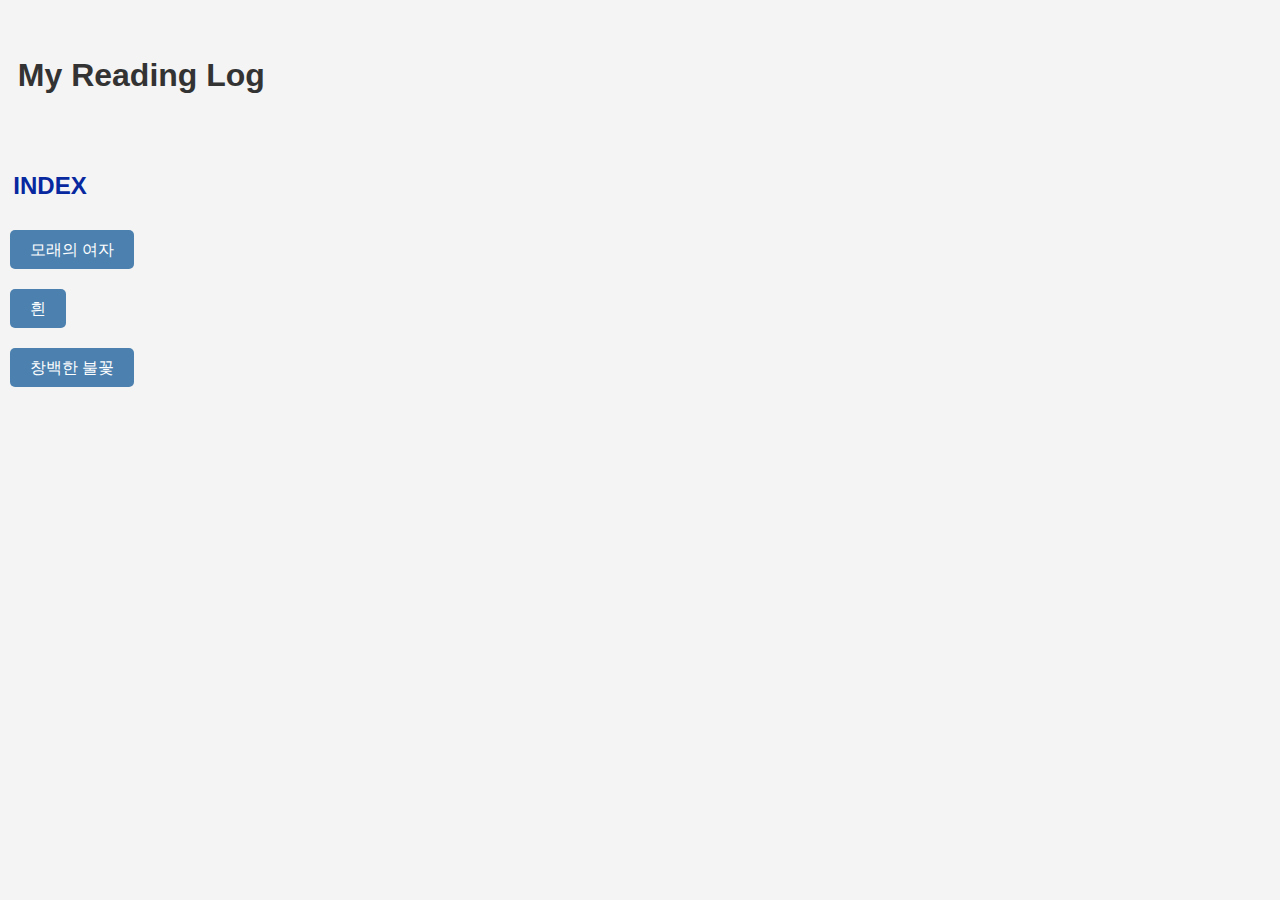
<file: index.html>
<!DOCTYPE html>
<html>
<head>
    <title>My Reading Log</title>
    <link rel="stylesheet" type="text/css" href="styles.css">
    <meta charset = "utf-8"> 
</head>
<body>
<br><br>
<h1>&nbsp;&nbsp;My Reading Log</h1>
<br><br>
<h2>&nbsp;&nbsp;INDEX</h2>
<p></p>
<!-- 하이퍼링크를 버튼처럼 스타일링 -->
<p>
    <a href="womaninthedunes.html" class="button">모래의 여자</a><br>
    <a href="thewhitebook.html" class="button">흰</a><br>
    <a href="palefire.html" class="button">창백한 불꽃</a><br>
</p>
</body>
</html>
</file>
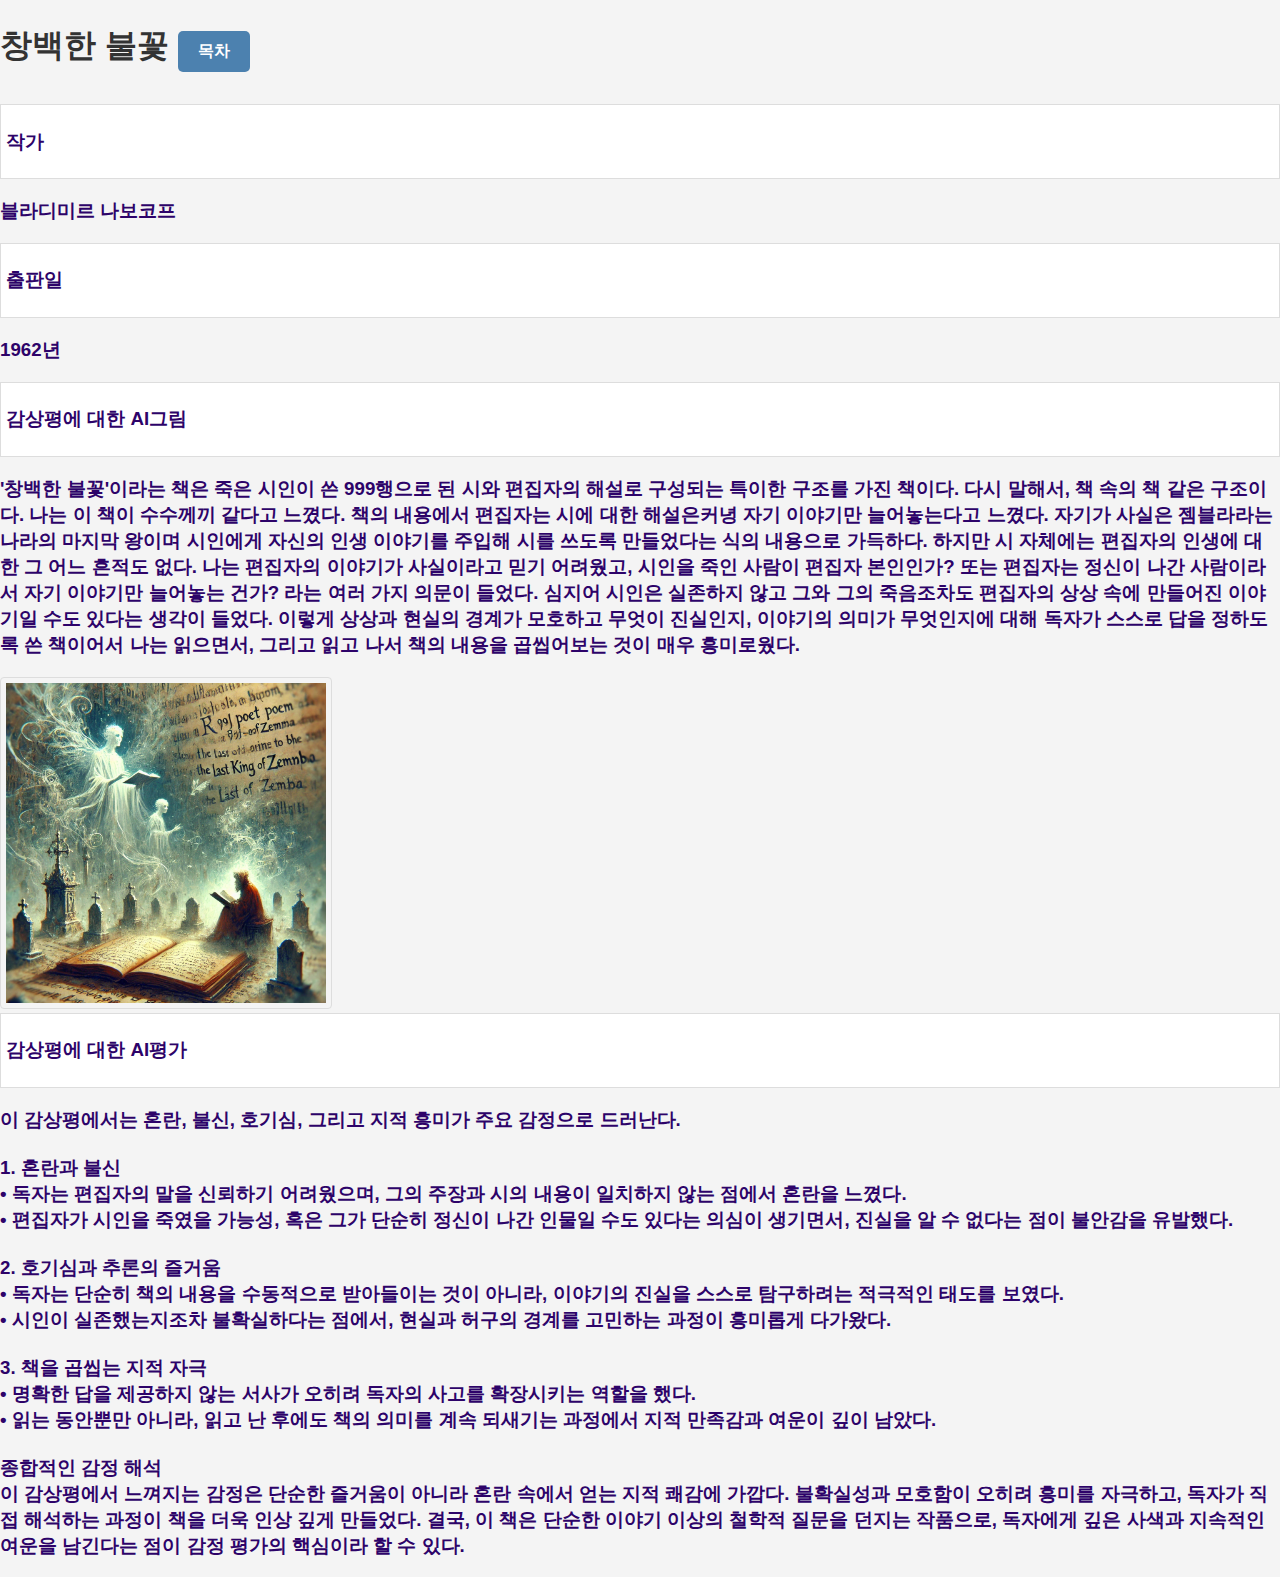
<file: palefire.html>
<!DOCTYPE html>
<html>
<head>
    <title>창백한 불꽃</title>
    <link rel="stylesheet" type="text/css" href="styles.css">
    <meta charset = "utf-8"> 
</head>
<body>

<h1>
    창백한 불꽃
    <a href="index.html" class="button">목차</a>
</h1>

<ul>
    <li><h3>작가</h3></li>
    <h3>블라디미르 나보코프</h3>
    <li><h3>출판일</h3></li>
    <h3>1962년</h3>
    <li><h3>감상평에 대한 AI그림</h3></li>
    <h3>'창백한 불꽃'이라는 책은 죽은 시인이 쓴 999행으로 된 시와 편집자의 해설로 구성되는 특이한 구조를 가진 책이다. 다시 말해서, 책 속의 책 같은 구조이다. 나는 이 책이 수수께끼 같다고 느꼈다. 책의 내용에서 편집자는 시에 대한 해설은커녕 자기 이야기만 늘어놓는다고 느꼈다. 자기가 사실은 젬블라라는 나라의 마지막 왕이며 시인에게 자신의 인생 이야기를 주입해 시를 쓰도록 만들었다는 식의 내용으로 가득하다. 하지만 시 자체에는 편집자의 인생에 대한 그 어느 흔적도 없다. 나는 편집자의 이야기가 사실이라고 믿기 어려웠고, 시인을 죽인 사람이 편집자 본인인가? 또는 편집자는 정신이 나간 사람이라서 자기 이야기만 늘어놓는 건가? 라는 여러 가지 의문이 들었다. 심지어 시인은 실존하지 않고 그와 그의 죽음조차도 편집자의 상상 속에 만들어진 이야기일 수도 있다는 생각이 들었다. 이렇게 상상과 현실의 경계가 모호하고 무엇이 진실인지, 이야기의 의미가 무엇인지에 대해 독자가 스스로 답을 정하도록 쓴 책이어서 나는 읽으면서, 그리고 읽고 나서 책의 내용을 곱씹어보는 것이 매우 흥미로웠다. <br> 
    </h3>
    <img src="palefire.png" alt=창백한불꽃">
    <li><h3>감상평에 대한 AI평가</h3></li>
    <h3>이 감상평에서는 혼란, 불신, 호기심, 그리고 지적 흥미가 주요 감정으로 드러난다.<br><br>
    1.  혼란과 불신<br>
    •   독자는 편집자의 말을 신뢰하기 어려웠으며, 그의 주장과 시의 내용이 일치하지 않는 점에서 혼란을 느꼈다.<br>
    •   편집자가 시인을 죽였을 가능성, 혹은 그가 단순히 정신이 나간 인물일 수도 있다는 의심이 생기면서, 진실을 알 수 없다는 점이 불안감을 유발했다.<br><br>
    2.  호기심과 추론의 즐거움<br>
    •   독자는 단순히 책의 내용을 수동적으로 받아들이는 것이 아니라, 이야기의 진실을 스스로 탐구하려는 적극적인 태도를 보였다.<br>
    •   시인이 실존했는지조차 불확실하다는 점에서, 현실과 허구의 경계를 고민하는 과정이 흥미롭게 다가왔다.<br><br>
    3.  책을 곱씹는 지적 자극<br>
    •   명확한 답을 제공하지 않는 서사가 오히려 독자의 사고를 확장시키는 역할을 했다.<br>
    •   읽는 동안뿐만 아니라, 읽고 난 후에도 책의 의미를 계속 되새기는 과정에서 지적 만족감과 여운이 깊이 남았다.<br><br>

종합적인 감정 해석<br>

이 감상평에서 느껴지는 감정은 단순한 즐거움이 아니라 혼란 속에서 얻는 지적 쾌감에 가깝다. 불확실성과 모호함이 오히려 흥미를 자극하고, 독자가 직접 해석하는 과정이 책을 더욱 인상 깊게 만들었다. 결국, 이 책은 단순한 이야기 이상의 철학적 질문을 던지는 작품으로, 독자에게 깊은 사색과 지속적인 여운을 남긴다는 점이 감정 평가의 핵심이라 할 수 있다.<br>
        
    </h3>
</ul>

</body>
</html>
</file>
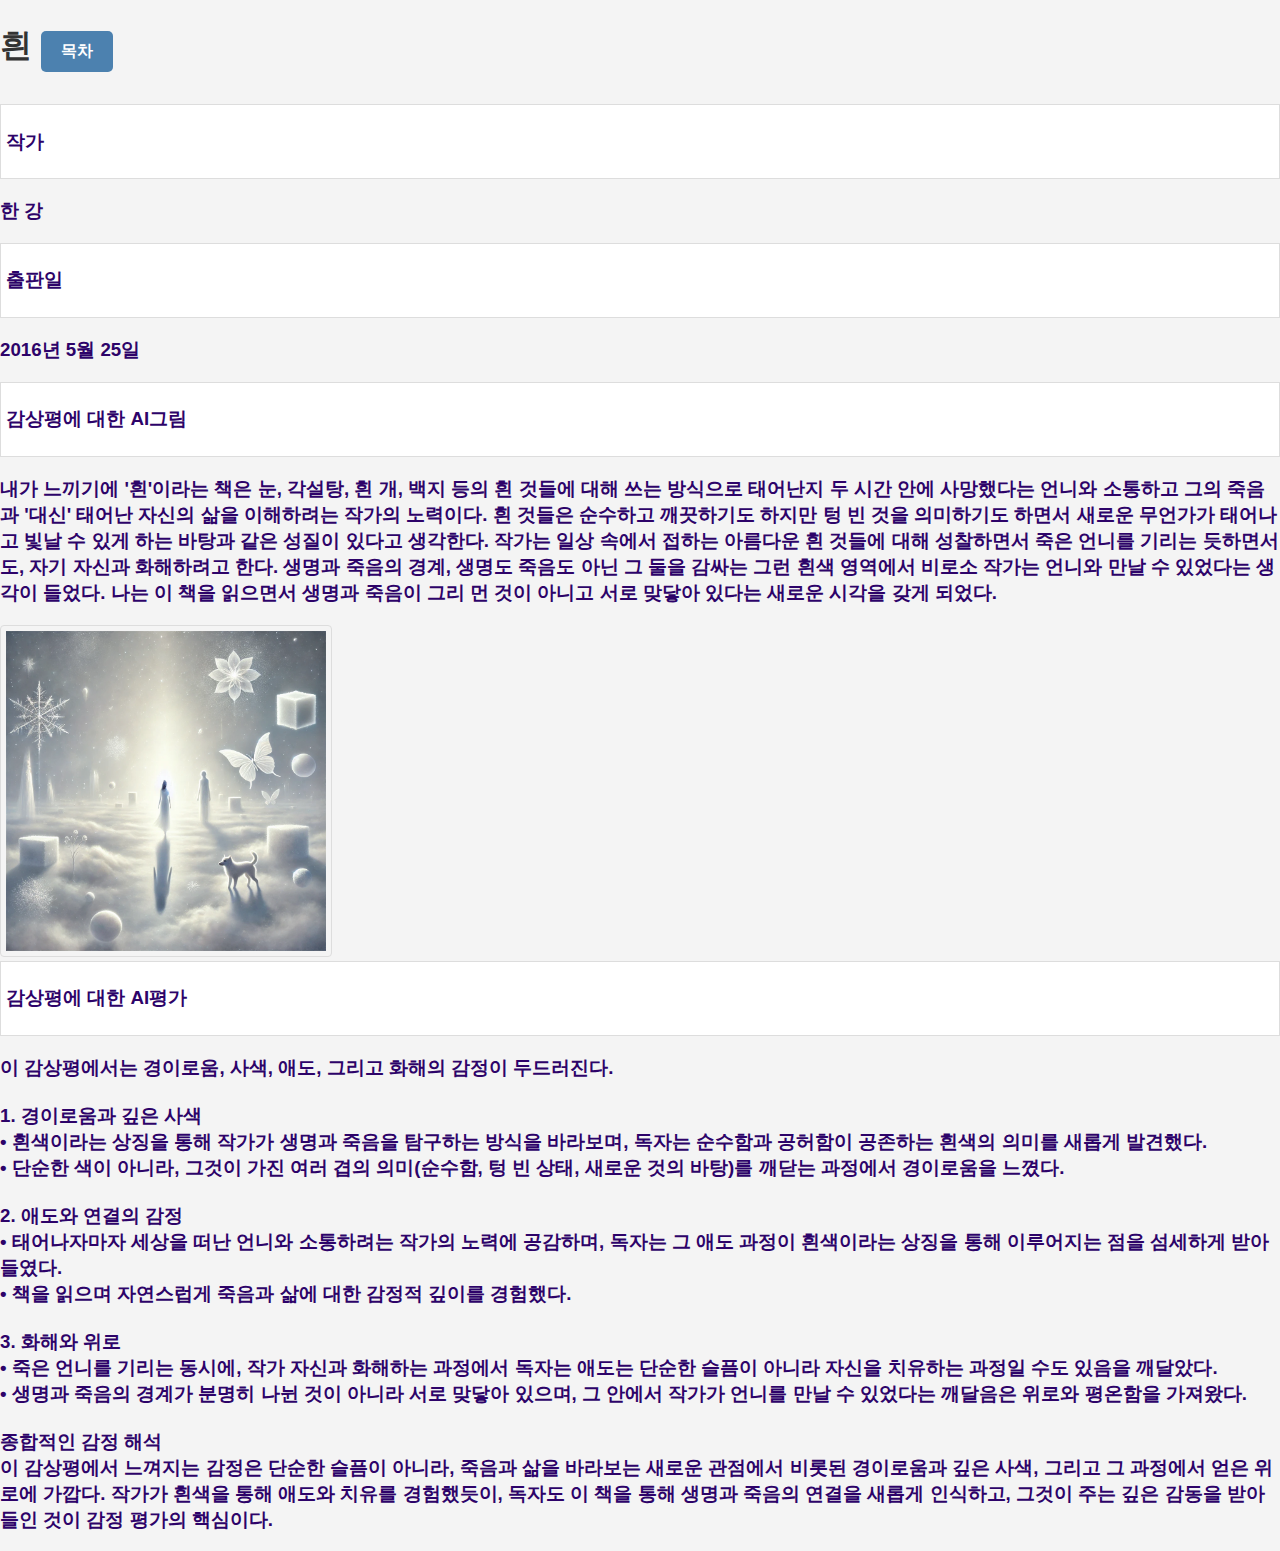
<file: thewhitebook.html>
<!DOCTYPE html>
<html>
<head>
    <title>흰</title>
    <link rel="stylesheet" type="text/css" href="styles.css">
    <meta charset = "utf-8"> 
</head>
<body>

<h1>
    흰
    <a href="index.html" class="button">목차</a>
</h1>

<ul>
    <li><h3>작가</h3></li>
    <h3>한 강</h3>
    <li><h3>출판일</h3></li>
    <h3>2016년 5월 25일</h3>
    <li><h3>감상평에 대한 AI그림</h3></li>
    <h3>내가 느끼기에 '흰'이라는 책은 눈, 각설탕, 흰 개, 백지 등의 흰 것들에 대해 쓰는 방식으로 태어난지 두 시간 안에 사망했다는 언니와 소통하고 그의 죽음과 '대신' 태어난 자신의 삶을 이해하려는 작가의 노력이다. 흰 것들은 순수하고 깨끗하기도 하지만 텅 빈 것을 의미하기도 하면서 새로운 무언가가 태어나고 빛날 수 있게 하는 바탕과 같은 성질이 있다고 생각한다. 작가는 일상 속에서 접하는 아름다운 흰 것들에 대해 성찰하면서 죽은 언니를 기리는 듯하면서도, 자기 자신과 화해하려고 한다. 생명과 죽음의 경계, 생명도 죽음도 아닌 그 둘을 감싸는 그런 흰색 영역에서 비로소 작가는 언니와 만날 수 있었다는 생각이 들었다. 나는 이 책을 읽으면서 생명과 죽음이 그리 먼 것이 아니고 서로 맞닿아 있다는 새로운 시각을 갖게 되었다. <br> 
    </h3>
    <img src="white.png" alt=흰">
    <li><h3>감상평에 대한 AI평가</h3></li>
    <h3>이 감상평에서는 경이로움, 사색, 애도, 그리고 화해의 감정이 두드러진다.<br><br>
    1.  경이로움과 깊은 사색<br>
    •   흰색이라는 상징을 통해 작가가 생명과 죽음을 탐구하는 방식을 바라보며, 독자는 순수함과 공허함이 공존하는 흰색의 의미를 새롭게 발견했다.<br>
    •   단순한 색이 아니라, 그것이 가진 여러 겹의 의미(순수함, 텅 빈 상태, 새로운 것의 바탕)를 깨닫는 과정에서 경이로움을 느꼈다.<br><br>
    2.  애도와 연결의 감정<br>
    •   태어나자마자 세상을 떠난 언니와 소통하려는 작가의 노력에 공감하며, 독자는 그 애도 과정이 흰색이라는 상징을 통해 이루어지는 점을 섬세하게 받아들였다.<br>
    •   책을 읽으며 자연스럽게 죽음과 삶에 대한 감정적 깊이를 경험했다.<br><br>
    3.  화해와 위로<br>
    •   죽은 언니를 기리는 동시에, 작가 자신과 화해하는 과정에서 독자는 애도는 단순한 슬픔이 아니라 자신을 치유하는 과정일 수도 있음을 깨달았다.<br>
    •   생명과 죽음의 경계가 분명히 나뉜 것이 아니라 서로 맞닿아 있으며, 그 안에서 작가가 언니를 만날 수 있었다는 깨달음은 위로와 평온함을 가져왔다.<br><br>

종합적인 감정 해석<br>

이 감상평에서 느껴지는 감정은 단순한 슬픔이 아니라, 죽음과 삶을 바라보는 새로운 관점에서 비롯된 경이로움과 깊은 사색, 그리고 그 과정에서 얻은 위로에 가깝다. 작가가 흰색을 통해 애도와 치유를 경험했듯이, 독자도 이 책을 통해 생명과 죽음의 연결을 새롭게 인식하고, 그것이 주는 깊은 감동을 받아들인 것이 감정 평가의 핵심이다.<br>
        
    </h3>
</ul>

</body>
</html>
</file>
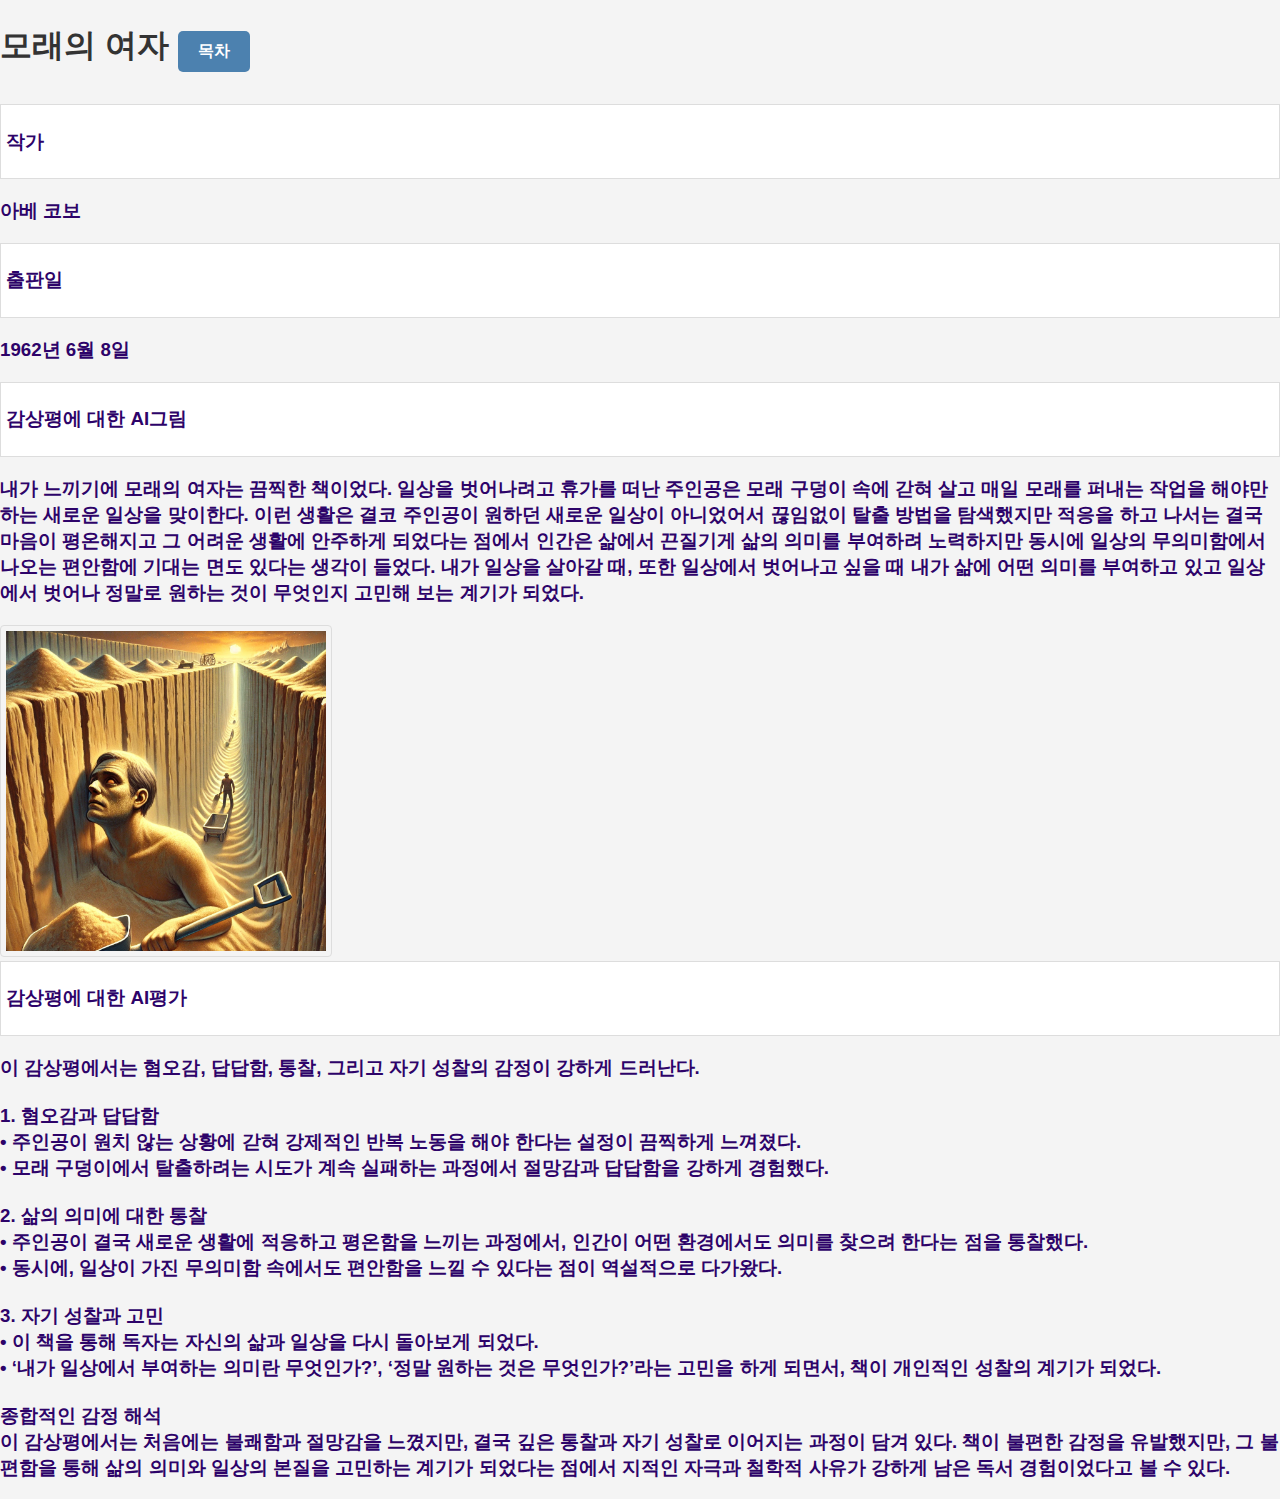
<file: womaninthedunes.html>
<!DOCTYPE html>
<html>
<head>
    <title>모래의 여자</title>
    <link rel="stylesheet" type="text/css" href="styles.css">
    <meta charset = "utf-8"> 
</head>
<body>

<h1>
    모래의 여자
    <a href="index.html" class="button">목차</a>
</h1>

<ul>
    <li><h3>작가</h3></li>
    <h3>아베 코보</h3>
    <li><h3>출판일</h3></li>
    <h3>1962년 6월 8일</h3>
    <li><h3>감상평에 대한 AI그림</h3></li>
    <h3>내가 느끼기에 모래의 여자는 끔찍한 책이었다. 일상을 벗어나려고 휴가를 떠난 주인공은 모래 구덩이 속에 갇혀 살고 매일 모래를 퍼내는 작업을 해야만 하는 새로운 일상을 맞이한다. 이런 생활은 결코 주인공이 원하던 새로운 일상이 아니었어서 끊임없이 탈출 방법을 탐색했지만 적응을 하고 나서는 결국 마음이 평온해지고 그 어려운 생활에 안주하게 되었다는 점에서 인간은 삶에서 끈질기게 삶의 의미를 부여하려 노력하지만 동시에 일상의 무의미함에서 나오는 편안함에 기대는 면도 있다는 생각이 들었다. 내가 일상을 살아갈 때, 또한 일상에서 벗어나고 싶을 때 내가 삶에 어떤 의미를 부여하고 있고 일상에서 벗어나 정말로 원하는 것이 무엇인지 고민해 보는 계기가 되었다. <br> 
    </h3>
    <img src="sand.png" alt=모래의여자">
    <li><h3>감상평에 대한 AI평가</h3></li>
    <h3>이 감상평에서는 혐오감, 답답함, 통찰, 그리고 자기 성찰의 감정이 강하게 드러난다.<br><br>
    1.  혐오감과 답답함<br>
    •   주인공이 원치 않는 상황에 갇혀 강제적인 반복 노동을 해야 한다는 설정이 끔찍하게 느껴졌다.<br>
    •   모래 구덩이에서 탈출하려는 시도가 계속 실패하는 과정에서 절망감과 답답함을 강하게 경험했다.<br><br>
    2.  삶의 의미에 대한 통찰<br>
    •   주인공이 결국 새로운 생활에 적응하고 평온함을 느끼는 과정에서, 인간이 어떤 환경에서도 의미를 찾으려 한다는 점을 통찰했다.<br>
    •   동시에, 일상이 가진 무의미함 속에서도 편안함을 느낄 수 있다는 점이 역설적으로 다가왔다.<br><br>
    3.  자기 성찰과 고민<br>
    •   이 책을 통해 독자는 자신의 삶과 일상을 다시 돌아보게 되었다.<br>
    •   ‘내가 일상에서 부여하는 의미란 무엇인가?’, ‘정말 원하는 것은 무엇인가?’라는 고민을 하게 되면서, 책이 개인적인 성찰의 계기가 되었다.<br><br>

종합적인 감정 해석<br>

이 감상평에서는 처음에는 불쾌함과 절망감을 느꼈지만, 결국 깊은 통찰과 자기 성찰로 이어지는 과정이 담겨 있다. 책이 불편한 감정을 유발했지만, 그 불편함을 통해 삶의 의미와 일상의 본질을 고민하는 계기가 되었다는 점에서 지적인 자극과 철학적 사유가 강하게 남은 독서 경험이었다고 볼 수 있다.<br>
       
    </h3>
</ul>

</body>
</html>
</file>
<file: styles.css>
body {
    font-family: Arial, sans-serif; /* 전체 페이지의 폰트 스타일 지정 */
    margin: 0;
    padding: 0;
    background-color: #f4f4f4; /* 배경색 설정 */
    text-align: center; /* 제목을 중앙 정렬 */
}

h1 {
    color: #333; /* 제목의 색상 지정 */
    text-align: left; /* 제목을 중앙 정렬 */
}

h2 {
    color: #07289f; /* 제목의 색상 지정 */
    text-align: left; /* 제목을 중앙 정렬 */
}

h3 {
    color: #2d0369; /* 제목의 색상 지정 */
    text-align: left; /* 제목을 중앙 정렬 */
}

p {
    font-size: 16px; /* 문단의 폰트 크기 지정 */
    color: #666; /* 문단의 색상 지정 */
    line-height: 1.2; /* 문단의 줄 간격 지정 */
    margin: 10px; /* 문단 주위 여백 지정 */
    text-align: left; /* 제목을 중앙 정렬 */
}

a {
    color: #000; /* 링크의 색상 지정 */
    text-decoration: none; /* 링크의 밑줄 제거 */
    text-align: center; /* 제목을 중앙 정렬 */
}

a:hover {
    color: blue; /* 마우스 오버 시 링크 색상 변경 */
    text-align: center; /* 제목을 중앙 정렬 */
}

ul {
    list-style: none; /* 목록의 스타일 없애기 */
    padding: 0;
    text-align: left; /* 제목을 중앙 정렬 */
}

li {
    background-color: #fff; /* 목록 항목 배경색 지정 */
    margin-bottom: 5px; /* 목록 항목 사이의 여백 지정 */
    padding: 5px; /* 목록 항목 내부 여백 지정 */
    border: 1px solid #ddd; /* 목록 항목 테두리 지정 */
    text-align: left; /* 제목을 중앙 정렬 */
}

img {
  border: 1px solid #ddd;
  border-radius: 4px;
  padding: 5px;
  width: 320px;
}

div {
    margin: 20px; /* div 주위 여백 지정 */
    padding: 20px; /* div 내부 여백 지정 */
    background-color: yellow; /* 배경색 지정 */
    border: 1px solid #ddd; /* 테두리 지정 */
    text-align: center; /* 제목을 중앙 정렬 */
}

.button {
    display: inline-block;
    padding: 10px 20px;
    margin: 10px 0;
    background-color: #4c81af;
    color: white;
    text-align: center;
    text-decoration: none;
    border-radius: 5px;
    font-size: 16px;
}

.button:hover {
    background-color: #eeee08;
}
</file>
